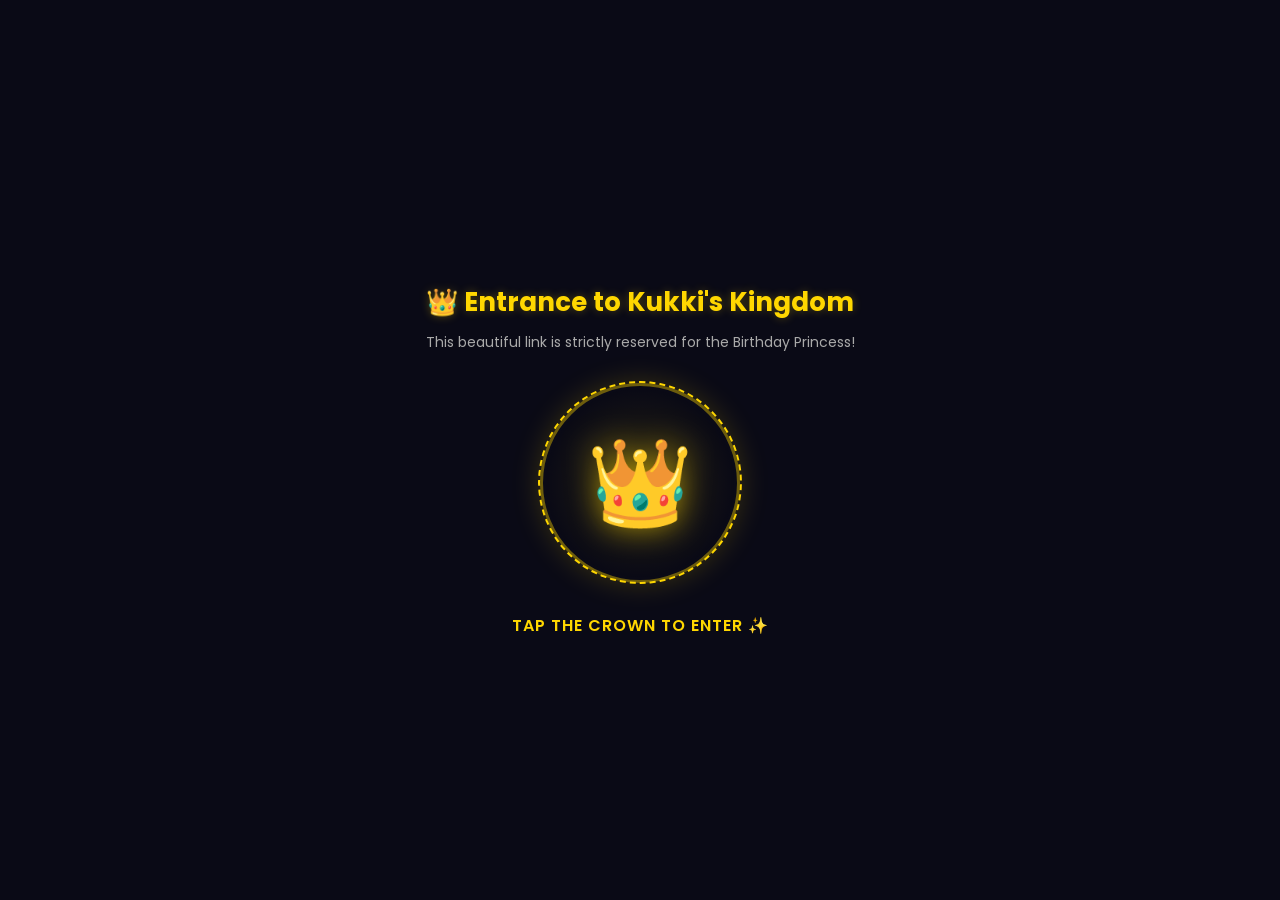
<file: index.html>
<!DOCTYPE html>
<html lang="en">
<head>
    <meta charset="UTF-8">
    <meta name="viewport" content="width=device-width, initial-scale=1.0">
    <title>A Special Surprise For Kukki! ✨</title>
    <style>
        @import url('https://fonts.googleapis.com/css2?family=Poppins:wght=400;600;800&display=swap');
        
        * { box-sizing: border-box; margin: 0; padding: 0; font-family: 'Poppins', sans-serif; user-select: none; }
        body { background-color: #0a0a16; color: white; overflow: hidden; text-align: center; height: 100vh; width: 100vw; }
        
        .screen { display: none; height: 100vh; width: 100vw; flex-direction: column; justify-content: center; align-items: center; position: absolute; top: 0; left: 0; padding: 20px; transition: opacity 0.4s ease; opacity: 0; }
        .active { display: flex; opacity: 1; z-index: 10; }

        /* PHASE 1: DIRECT CLICKABLE CROWN */
        .crown-container { position: relative; width: 200px; height: 200px; border: 3px solid rgba(255, 215, 0, 0.4); border-radius: 50%; display: flex; justify-content: center; align-items: center; margin: 30px 0; cursor: pointer; background: radial-gradient(circle, rgba(255,215,0,0.12) 0%, rgba(0,0,0,0) 70%); box-shadow: 0 0 30px rgba(255, 215, 0, 0.2); transition: 0.2s; }
        .crown-container:active { transform: scale(0.93); box-shadow: 0 0 40px rgba(255, 215, 0, 0.5); }
        .crown-icon { font-size: 85px; filter: drop-shadow(0 0 15px rgba(255, 215, 0, 0.6)); animation: crownFloat 1.8s ease-in-out infinite alternate; }
        @keyframes crownFloat { 0% { transform: translateY(0); } 100% { transform: translateY(-12px); } }
        
        .magic-glow-ring { position: absolute; width: 105%; height: 105%; border: 2px dashed #ffd700; border-radius: 50%; animation: spinRing 6s linear infinite; }
        @keyframes spinRing { 0% { transform: rotate(0deg); } 100% { transform: rotate(360deg); } }

        /* PHASE 2: SCRATCH CARD & CAKE CUTTING */
        .scratch-box { position: relative; width: 280px; height: 280px; border-radius: 15px; overflow: hidden; background: transparent; box-shadow: 0 10px 30px rgba(0,0,0,0.5); }
        .scratch-canvas { position: absolute; top: 0; left: 0; z-index: 2; cursor: pointer; }
        .cake-underneath { width: 100%; height: 100%; background: #151528; display: flex; flex-direction: column; justify-content: center; align-items: center; z-index: 1; pointer-events: auto; cursor: pointer; }
        .cake { font-size: 80px; position: relative; display: inline-block; pointer-events: none; }
        .candle { font-size: 30px; position: absolute; top: -25px; left: 32px; animation: flicker 0.3s infinite alternate; }
        @keyframes flicker { 0% { transform: scale(1); } 100% { transform: scale(1.15); } }

        button { background: linear-gradient(45deg, #ff4757, #ff6b81); color: white; border: none; padding: 12px 28px; font-size: 16px; border-radius: 30px; cursor: pointer; margin-top: 20px; box-shadow: 0 5px 20px rgba(255, 71, 87, 0.4); transition: 0.3s; font-weight: 600; }
        button:hover { transform: scale(1.05); }

        /* PHASE 3: KBC QUIZ */
        .kbc-box { background: rgba(255, 255, 255, 0.05); padding: 30px; border-radius: 20px; backdrop-filter: blur(15px); border: 1px solid rgba(255,255,255,0.1); width: 90%; max-width: 450px; box-shadow: 0 15px 35px rgba(0,0,0,0.3); }
        .kbc-box h2 { font-size: 22px; margin-bottom: 10px; color: #ffd700; }
        .kbc-box h3 { font-size: 18px; margin-bottom: 25px; font-weight: 400; }
        .kbc-options { display: grid; grid-template-columns: 1fr; gap: 15px; }
        .kbc-opt { background: linear-gradient(90deg, #1e1e38, #2a2a4e); color: #fff; border: 2px solid #3b3b6d; padding: 15px; border-radius: 10px; text-align: left; font-size: 16px; cursor: pointer; transition: 0.2s; position: relative; padding-left: 40px; }
        .kbc-opt::before { content: '◆'; position: absolute; left: 15px; color: #ffd700; }
        .kbc-opt:hover { border-color: #ffd700; background: rgba(255, 215, 0, 0.1); }
        .kbc-correct { background: linear-gradient(90deg, #11998e, #38ef7d) !important; border-color: #38ef7d !important; animation: blink 0.3s 3; }
        .kbc-wrong { background: linear-gradient(90deg, #cb2d3e, #ef473a) !important; border-color: #ef473a !important; }

        /* PHASE 4: THE GRAND FINALE (CLEANED) */
        #fireworksCanvas { position: absolute; top: 0; left: 0; width: 100%; height: 100%; z-index: 1; pointer-events: auto; }
        .finale-scroll-container { z-index: 2; width: 100%; height: 100vh; overflow-y: auto; padding: 40px 20px 40px 20px; box-sizing: border-box; display: flex; flex-direction: column; align-items: center; }
        
        .premium-age-badge { color: #ffd700; font-size: 16px; font-weight: 800; letter-spacing: 4px; margin-top: 25px; text-shadow: 0 0 12px rgba(255, 215, 0, 0.6); background: rgba(255, 215, 0, 0.1); padding: 4px 15px; border-radius: 20px; border: 1px solid rgba(255, 215, 0, 0.3); }
        .wish-text { font-size: 2.3rem; font-weight: 800; text-shadow: 0 0 10px #ff007f, 0 0 20px #ff007f; animation: glow 1.5s ease-in-out infinite alternate; color: #fff; margin-top: 15px; margin-bottom: 15px; letter-spacing: 1px; line-height: 1.3; }
        @keyframes glow { from { text-shadow: 0 0 10px #ff007f, 0 0 20px #ff007f; } to { text-shadow: 0 0 20px #ff00ff, 0 0 30px #ff00ff; } }
        
        .unique-balloons-zone { display: flex; justify-content: center; gap: 35px; margin-bottom: 25px; }
        .premium-balloon { font-size: 52px; display: inline-block; position: relative; animation: attractiveFloat 2.8s ease-in-out infinite alternate; filter: drop-shadow(0 0 20px currentColor); }
        .ub1 { color: #00ffd2; animation-delay: 0s; }
        .ub2 { color: #ff007f; animation-delay: 0.4s; transform: rotate(8deg); }
        .ub3 { color: #ffd700; animation-delay: 0.8s; transform: rotate(-8deg); }
        
        @keyframes attractiveFloat {
            0% { transform: translateY(0) rotate(0deg) scale(1); filter: drop-shadow(0 0 10px currentColor); }
            50% { transform: translateY(-15px) rotate(5deg) scale(1.08); }
            100% { transform: translateY(-30px) rotate(-5deg) scale(1.02); filter: drop-shadow(0 0 25px currentColor); }
        }

        .personal-msg { font-size: 15px; line-height: 1.6; color: #e0e0ff; background: rgba(255, 255, 255, 0.06); padding: 18px; border-radius: 15px; backdrop-filter: blur(8px); border: 1px solid rgba(255,255,255,0.08); max-width: 440px; margin-bottom: 20px; box-shadow: 0 8px 32px rgba(0,0,0,0.3); }
        
        .gift-box-wrapper { position: relative; display: flex; justify-content: center; align-items: center; width: 120px; height: 120px; margin: 20px 0; animation: giftBounce 1.2s infinite alternate ease-in-out; }
        .live-gift-emoji { font-size: 75px; filter: drop-shadow(0 0 20px #ff4757); }
        @keyframes giftBounce {
            0% { transform: translateY(0) scale(1); }
            100% { transform: translateY(-25px) scale(1.08); filter: drop-shadow(0 0 30px #ff6b81); }
        }
        
        .creator-tag { font-size: 16px; font-weight: 800; color: #ffd700; letter-spacing: 2px; margin-top: 15px; margin-bottom: 10px; text-shadow: 0 0 10px rgba(255, 215, 0, 0.7); width: 100%; text-align: center; }
        @keyframes blink { 0%, 100% { opacity: 1; } 50% { opacity: 0.4; } }
    </style>
</head>
<body>

    <audio id="chimeSound" src="https://actions.google.com/sounds/v1/sfx/glitch_digital_bi_tones.ogg" preload="auto"></audio>
    <audio id="cakeSound" src="https://actions.google.com/sounds/v1/cartoon/cartoon_boing.ogg" preload="auto"></audio>
    <audio id="kbcSound" src="https://www.image2url.com/r2/default/audio/1781003568535-761946a9-9a3b-4ffb-8fb7-8622b27e4257.mp3" preload="auto"></audio>
    <audio id="shinchanAudio" src="https://www.image2url.com/r2/default/audio/1780973059317-61e359a0-30be-453a-bcfa-dd20f1d1d838.mp3" preload="auto" loop></audio>

    <div id="screen1" class="screen active">
        <h1 style="color: #ffd700; font-size: 26px; text-shadow: 0 0 10px rgba(255,215,0,0.3); margin-top: 20px;">👑 Entrance to Kukki's Kingdom</h1>
        <p style="color: #aaa; margin-top: 10px; font-size: 14px; padding: 0 20px;">This beautiful link is strictly reserved for the Birthday Princess!</p>
        
        <div class="crown-container" onclick="handleCrownTap()">
            <div class="magic-glow-ring"></div>
            <div id="crown" class="crown-icon">👑</div>
        </div>
        
        <p id="crownStatus" style="font-weight: 600; color: #ffd700; letter-spacing: 1px; animation: blink 1.5s infinite;">TAP THE CROWN TO ENTER ✨</p>
    </div>

    <div id="screen2" class="screen">
        <h2 style="margin-bottom: 10px; color: #ff6b81;">🎁 You Won a Reward!</h2>
        <p style="color: #ccc; margin-bottom: 25px;">Scratch the card below with your finger/mouse to reveal it!</p>
        <div class="scratch-box">
            <div class="cake-underneath" onclick="blowCandle()">
                <div class="cake" id="mainCake">
                    <span id="candle" class="candle">🕯️</span>🎂
                </div>
                <p id="cakeText" style="margin-top: 15px; font-weight: bold; color: #ff4757; font-size: 15px; padding: 0 10px;">Tap anywhere on the box to blow & cut! 🥳</p>
                <button id="nextBtn2" style="display: none; padding: 8px 20px; font-size: 15px; pointer-events: auto;" onclick="event.stopPropagation(); nextScreen(3)">Next Step 👉</button>
            </div>
            <canvas id="scratchCanvas" class="scratch-canvas" width="280" height="280"></canvas>
        </div>
    </div>

    <div id="screen3" class="screen">
        <div class="kbc-box">
            <h2>Kaun Banega Birthday Girl 👑</h2>
            <h3 style="color: #00ffd2; font-size: 14px; margin-bottom: 20px;">Sawaal 7 Crore Duaon Ke Liye...</h3>
            <h3 id="question">Q: Kukki, subeh uth kar pehla kaam kya karti hai? 🤔</h3>
            <div class="kbc-options">
                <div class="kbc-opt" onclick="selectOpt(this, false)">A) Walking</div>
                <div class="kbc-opt" onclick="selectOpt(this, false)">B) Drinking water</div>
                <div class="kbc-opt" onclick="selectOpt(this, true)">C) Hand rub</div>
                <div class="kbc-opt" onclick="selectOpt(this, false)">D) Message check</div>
            </div>
        </div>
    </div>

    <div id="screen4" class="screen" style="background-color: #020208; padding: 0; overflow: hidden;">
        <canvas id="fireworksCanvas"></canvas>
        
        <div class="finale-scroll-container">
            <div style="color: #00ffd2; font-size: 13px; font-weight: 800; letter-spacing: 4px; margin-top: 25px; text-shadow: 0 0 10px rgba(0, 255, 210, 0.7);">DATE: 26 • 06 • 2026</div>
            <div class="premium-age-badge">✨ OFFICIAL 18 ✨</div>
            <h1 class="wish-text">HAPPY BIRTHDAY<br><span style="color: #ffd700; text-shadow: 0 0 15px #ffd700;">KUKKI!</span> 🎉</h1>
            
            <div class="unique-balloons-zone">
                <span class="premium-balloon ub1">🎈</span>
                <span class="premium-balloon ub2">💝</span>
                <span class="premium-balloon ub3">🎈</span>
            </div>

            <p class="personal-msg">
                Welcome to adulthood! 🔞 Wishing you a beautiful day filled with endless laughter, joy, and all your favorite things! 
                May this milestone 18th year bring you closer to all your dreams. Keep shining like the superstar you are, Kukki! ✨❤️
            </p>
            
            <div class="gift-box-wrapper">
                <span class="live-gift-emoji">🎁</span>
            </div>
            
            <div class="creator-tag">Made with ❤️ by A.S</div>
        </div>
    </div>

    <script>
        // Global interface to forcefully kickstart mobile audio engine
        function forceUnlockAudio() {
            document.getElementById('chimeSound').load();
            document.getElementById('cakeSound').load();
            document.getElementById('kbcSound').load();
            document.getElementById('shinchanAudio').load();
            window.removeEventListener('click', forceUnlockAudio);
            window.removeEventListener('touchstart', forceUnlockAudio);
        }
        window.addEventListener('click', forceUnlockAudio);
        window.addEventListener('touchstart', forceUnlockAudio);

        function nextScreen(num) {
            document.querySelectorAll('.screen').forEach(s => { s.classList.remove('active'); s.style.opacity = 0; });
            const nextScr = document.getElementById('screen' + num);
            nextScr.classList.add('active');
            setTimeout(() => { nextScr.style.opacity = 1; }, 50);

            if(num === 2) initScratchCard();
            if(num === 4) {
                startFireworks();
                const bgMusic = document.getElementById('shinchanAudio');
                bgMusic.muted = false;
                bgMusic.play().catch(err => console.log("Audio kickstart fail-safe protocol activated."));
            }
        }

        // ONE-TAP IMMEDIATE TRIGGER FOR MAX MOBILE COMPATIBILITY
        function handleCrownTap() {
            document.getElementById('crownStatus').innerText = "Access Granted, Princess! 👑✨";
            
            const chimeSfx = document.getElementById('chimeSound');
            chimeSfx.muted = false;
            chimeSfx.play().catch(() => {});

            setTimeout(() => {
                nextScreen(2);
            }, 500);
        }

        // SCRATCH CARD ENGINE
        let scratchCount = 0;
        function initScratchCard() {
            const canvas = document.getElementById('scratchCanvas');
            const ctx = canvas.getContext('2d');
            ctx.fillStyle = '#7f8c8d';
            ctx.fillRect(0, 0, canvas.width, canvas.height);
            ctx.fillStyle = '#fff';
            ctx.font = '18px Poppins';
            ctx.textAlign = 'center';
            ctx.fillText('Scratch for Kukki ✨', 140, 140);

            let isDrawing = false;
            function scratch(e) {
                if(!isDrawing) return;
                const rect = canvas.getBoundingClientRect();
                const clientX = e.clientX || (e.touches && e.touches[0].clientX);
                const clientY = e.clientY || (e.touches && e.touches[0].clientY);
                if(!clientX || !clientY) return;
                
                const x = clientX - rect.left;
                const y = clientY - rect.top;
                ctx.globalCompositeOperation = 'destination-out';
                ctx.beginPath();
                ctx.arc(x, y, 30, 0, Math.PI * 2);
                ctx.fill();
                
                scratchCount++;
                if(scratchCount > 45) { 
                    canvas.style.display = 'none';
                }
            }
            canvas.addEventListener('mousedown', () => isDrawing = true);
            canvas.addEventListener('mouseup', () => isDrawing = false);
            canvas.addEventListener('mousemove', scratch);
            canvas.addEventListener('touchstart', () => isDrawing = true);
            canvas.addEventListener('touchend', () => isDrawing = false);
            canvas.addEventListener('touchmove', scratch);
        }

        let cakeCut = false;
        function blowCandle() {
            if(cakeCut) return;
            const cakeSfx = document.getElementById('cakeSound');
            cakeSfx.muted = false;
            cakeSfx.play().catch(() => {});
            
            document.getElementById('candle').style.display = 'none';
            document.getElementById('cakeText').innerText = "Wow, Cake cut ho gaya! 🍰 Kha lo Kukki!";
            document.getElementById('nextBtn2').style.display = 'inline-block';
            cakeCut = true;
        }

        // KBC SYSTEM
        let canClick = true;
        function selectOpt(element, isCorrect) {
            if(!canClick) return;
            canClick = false;
            if(isCorrect) {
                element.classList.add('kbc-correct');
                const kbcSfx = document.getElementById('kbcSound');
                kbcSfx.muted = false;
                kbcSfx.play().catch(() => {});
                
                setTimeout(() => { nextScreen(4); }, 3500);
            } else {
                element.classList.add('kbc-wrong');
                setTimeout(() => {
                    element.classList.remove('kbc-wrong');
                    canClick = true;
                }, 1500);
            }
        }

        // FIREWORKS ENGINE
        function startFireworks() {
            const canvas = document.getElementById('fireworksCanvas');
            const ctx = canvas.getContext('2d');
            canvas.width = window.innerWidth;
            canvas.height = window.innerHeight;
            const particles = [];

            class Particle {
                constructor(x, y, color) {
                    this.x = x; this.y = y; this.color = color;
                    this.radius = Math.random() * 3 + 1;
                    this.velocity = { x: (Math.random() - 0.5) * 8, y: (Math.random() - 0.5) * 8 };
                    this.alpha = 1;
                }
                draw() {
                    ctx.save(); ctx.globalAlpha = this.alpha; ctx.beginPath();
                    ctx.arc(this.x, this.y, this.radius, 0, Math.PI * 2);
                    ctx.fillStyle = this.color; ctx.fill(); ctx.restore();
                }
                update() {
                    this.draw(); this.velocity.y += 0.04;
                    this.x += this.velocity.x; this.y += this.velocity.y;
                    this.alpha -= 0.015;
                }
            }

            function createExplosion(x, y) {
                const colors = ['#ff0055', '#00ffcc', '#ffcc00', '#ff00ff', '#00ff66'];
                const randomColor = colors[Math.floor(Math.random() * colors.length)];
                for (let i = 0; i < 40; i++) particles.push(new Particle(x, y, randomColor));
            }

            setInterval(() => {
                createExplosion(Math.random() * canvas.width, Math.random() * (canvas.height * 0.6));
            }, 800);

            canvas.addEventListener('click', (e) => { createExplosion(e.clientX, e.clientY); });
            canvas.addEventListener('touchstart', (e) => { createExplosion(e.touches[0].clientX, e.touches[0].clientY); });

            window.addEventListener('resize', () => {
                canvas.width = window.innerWidth;
                canvas.height = window.innerHeight;
            });

            function animate() {
                requestAnimationFrame(animate);
                ctx.fillStyle = 'rgba(2, 2, 8, 0.2)';
                ctx.fillRect(0, 0, canvas.width, canvas.height);
                particles.forEach((p, i) => { if(p.alpha > 0) p.update(); else particles.splice(i, 1); });
            }
            animate();
        }
    </script>
</body>
</html>
</file>
